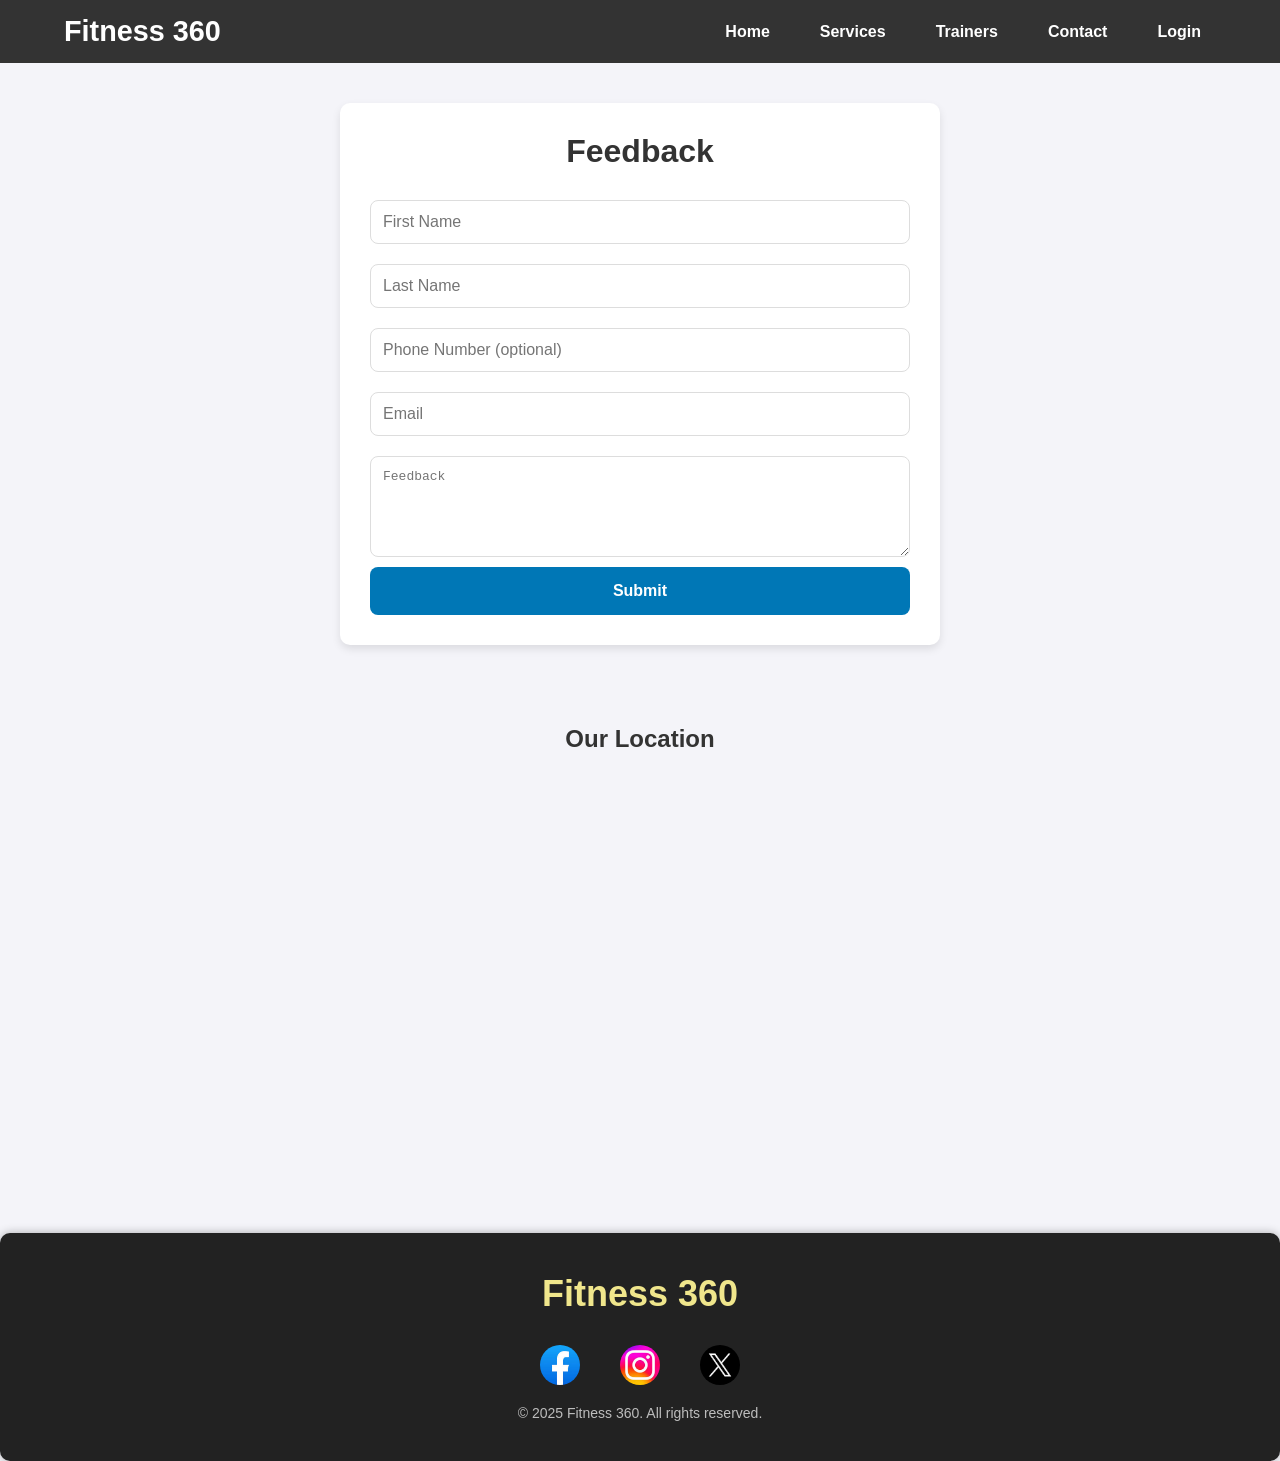
<file: contact.html>
<!DOCTYPE html
<head>
    <title>Fitness 360 - Contact Us</title>
    <link rel="stylesheet" href="contact.css">
    <script src="script.js" defer></script>
</head>
<body>

    <header>
        <div class="container header-container">
            <h1 class="logo">Fitness 360</h1>
            <nav>
                <ul class="nav-links">
                    <li><a href="index.html">Home</a></li>
                    <li><a href="services.html">Services</a></li>
                    <li><a href="trainers.html">Trainers</a></li>
                    <li><a href="contact.html">Contact</a></li>
                    <li><a href="login.html">Login</a></li>
                </ul>
            </nav>
        </div>
    </header>


    <section class="feedback-form">
        <h2>Feedback</h2>
        <form id="feedback-form">
            <input type="text" placeholder="First Name" name="first-name" required>
            <input type="text" placeholder="Last Name" name="last-name" required>
            <input type="tel" placeholder="Phone Number (optional)" name="phone">
            <input type="email" placeholder="Email" name="email" required>
            <textarea placeholder="Feedback" name="feedback" rows="5" required></textarea>
            <button type="submit">Submit</button>
        </form>

        <div id="thank-you-message" style="display: none; margin-top: 20px; color: green; font-weight: bold;">
            Thank you for your feedback! We appreciate your time.
        </div>
    </section>


    <section class="google-map">
        <h2>Our Location</h2>
        <iframe src="https://www.google.com/maps/embed?pb=..." width="100%" height="400" style="border: 0; border-radius: 12px;" allowfullscreen="" loading="lazy"></iframe>
    </section>


    <section class="footer-box">
        <div class="footer-content">
            <h2>Fitness 360</h2>
            <div class="social-links">
                <a href="https://www.facebook.com/fitness360" target="_blank">
                    <img src="facebook.png" alt="Facebook">
                </a>
                <a href="https://www.instagram.com/fitness360" target="_blank">
                    <img src="instagram.png" alt="Instagram">
                </a>
                <a href="https://twitter.com/fitness360" target="_blank">
                    <img src="x.png" alt="Twitter">
                </a>
            </div>
            <p>&copy; 2025 Fitness 360. All rights reserved.</p>
        </div>
    </section>

</body>
</html>
</file>
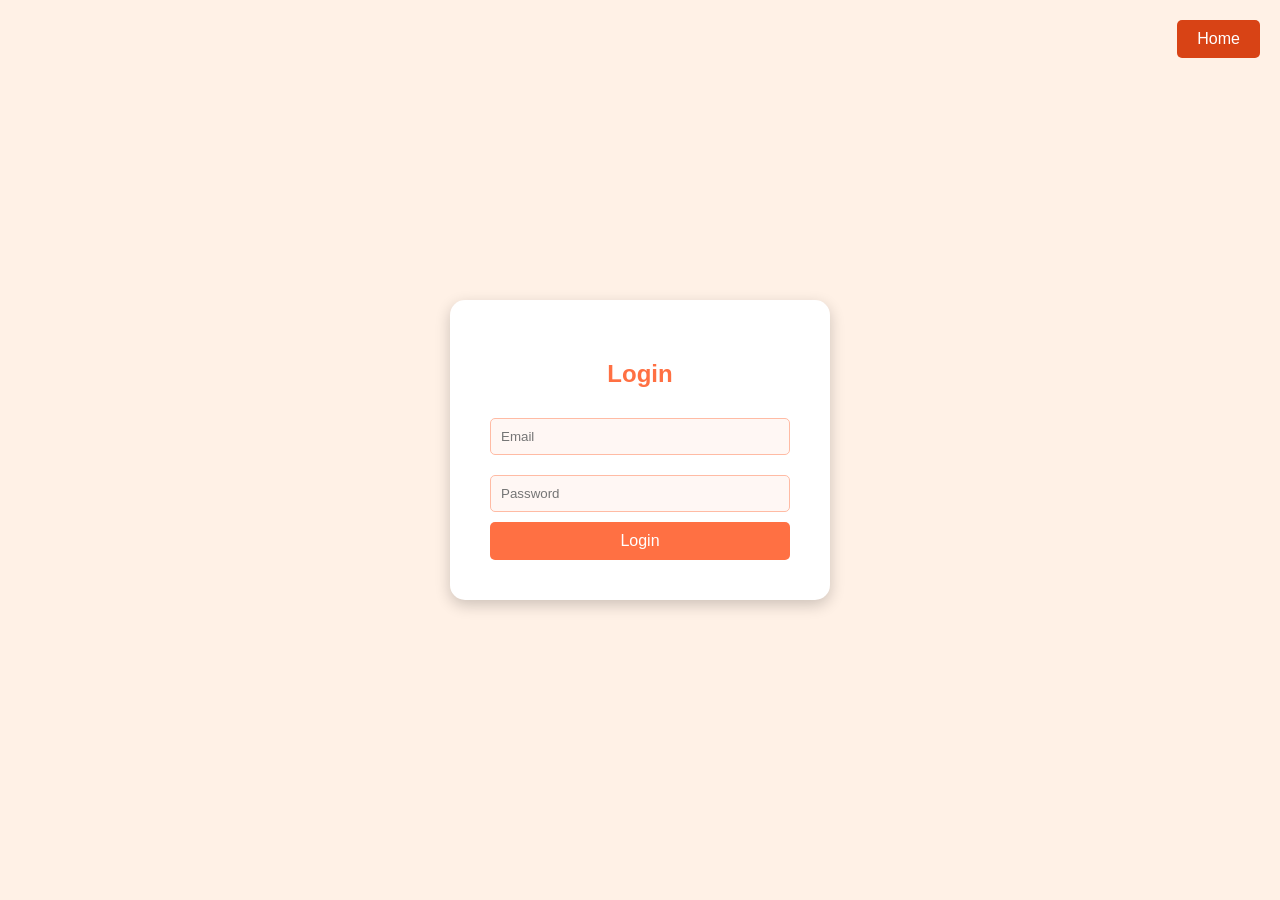
<file: login.html>
<!DOCTYPE html>
<html lang="en">
<head>
    <meta charset="UTF-8">
    <meta name="viewport" content="width=device-width, initial-scale=1.0">
    <title>Login</title>
    <link rel="stylesheet" href="login.css">
    <style>
        .home-button {
            position: absolute;
            top: 20px;
            right: 20px;
            background-color: #D84315;
            color: white;
            padding: 10px 20px;
            text-decoration: none;
            border-radius: 5px;
        }
        .home-button:hover {
            background-color: #F4511E;
        }
    </style>
</head>
<body>

    <a href="index.html" class="home-button">Home</a>

    <div class="login-container">
        <h2>Login</h2>

        <form id="loginForm">
            <input type="email" class="form-input" id="email" placeholder="Email" required>
            <input type="password" class="form-input" id="password" placeholder="Password" required>
            <button type="submit">Login</button>
        </form>

    </div>

    <script>
        document.getElementById('loginForm').addEventListener('submit', function(event) {
            event.preventDefault();
            
            const email = document.getElementById('email').value;
            const password = document.getElementById('password').value;

            if (email === "project@gmail.com" && password === "0000") {
                window.location.href = "dashboard.html";
            } else {
                alert("Invalid email or password. Please try again.");
            }
        });
    </script>

</body>
</html>
</file>
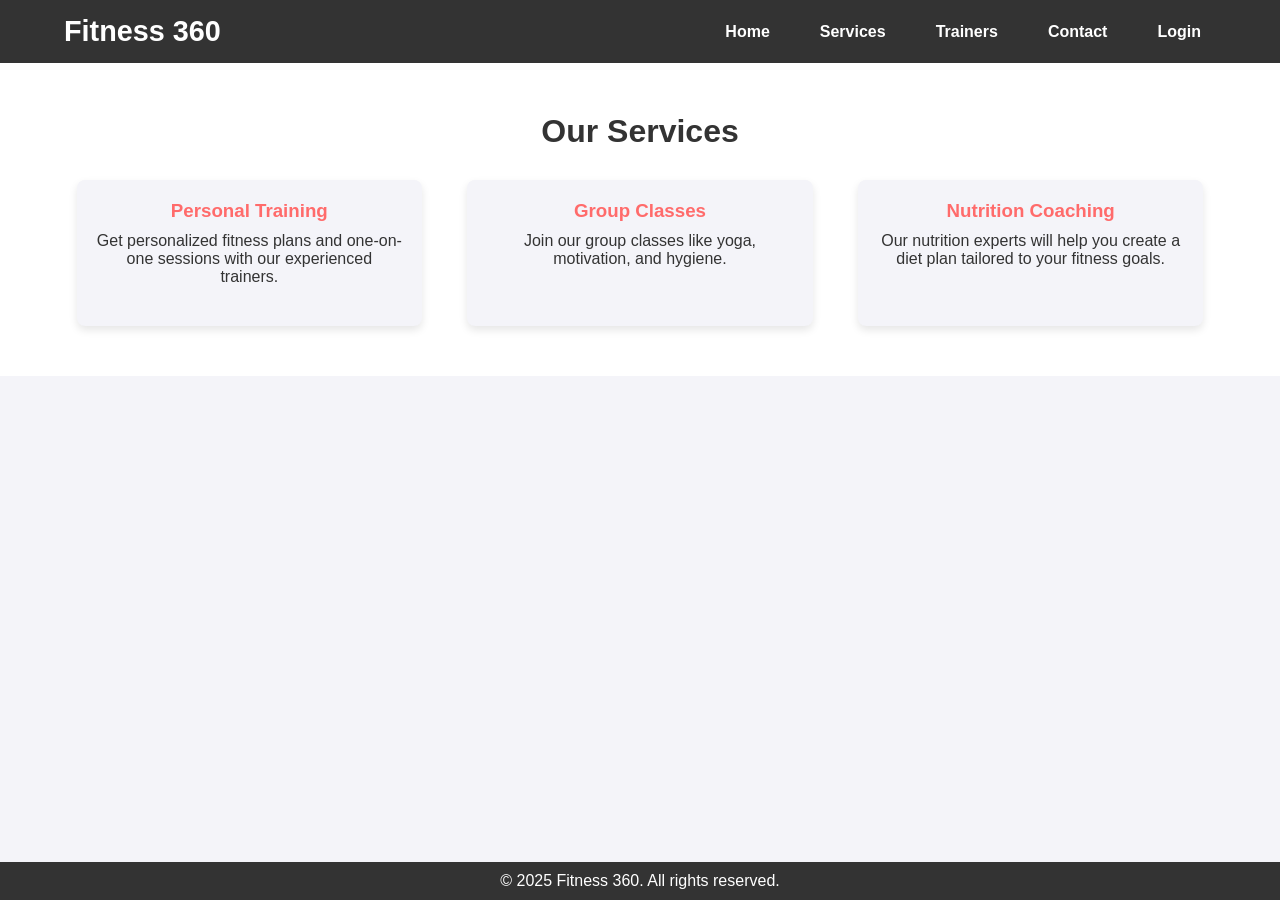
<file: services.html>
<!DOCTYPE html>
<html lang="en">
<head>
    <meta charset="UTF-8">
    <meta name="viewport" content="width=device-width, initial-scale=1.0">
    <title>Fitness 360 - Our Services</title>
    <link rel="stylesheet" href="services.css">
</head>
<body>

    <header>
        <div class="container header-container">
            <h1 class="logo">Fitness 360</h1>
            <nav>
                <ul class="nav-links">
                    <li><a href="index.html">Home</a></li>
                    <li><a href="services.html">Services</a></li>
                    <li><a href="trainers.html">Trainers</a></li>
                    <li><a href="contact.html">Contact</a></li>
                    <li><a href="login.html">Login</a></li>
                </ul>
            </nav>
        </div>
    </header>

    <section class="services">
        <div class="container">
            <h2>Our Services</h2>
            <div class="service-cards">
                <div class="card">
                    <h3>Personal Training</h3>
                    <p>Get personalized fitness plans and one-on-one sessions with our experienced trainers.</p>
                </div>
                <div class="card">
                    <h3>Group Classes</h3>
                    <p>Join our group classes like yoga, motivation, and hygiene.</p>
                </div>
                <div class="card">
                    <h3>Nutrition Coaching</h3>
                    <p>Our nutrition experts will help you create a diet plan tailored to your fitness goals.</p>
                </div>
            </div>
        </div>
    </section>

    <footer>
        <div class="container">
            <p>&copy; 2025 Fitness 360. All rights reserved.</p>
        </div>
    </footer>

</body>
</html>
</file>
<file: contact.css>
* {
    margin: 0;
    padding: 0;
    box-sizing: border-box;
}

body {
    font-family: Arial, sans-serif;
    color: #333;
    background-color: #f4f4f9;
    display: flex;
    flex-direction: column;
    min-height: 100vh;
}

.container {
    width: 90%;
    max-width: 1200px;
    margin: auto;
    flex-grow: 1;
}

header {
    background-color: #333;
    color: white;
    padding: 15px 0;
}

.header-container {
    display: flex;
    justify-content: space-between;
    align-items: center;
}

.logo {
    font-size: 1.8em;
    font-weight: bold;
}

.nav-links {
    list-style-type: none;
    display: flex;
    gap: 20px;
}

.nav-links li a {
    color: #fff;
    text-decoration: none;
    font-weight: bold;
    padding: 10px 15px;
    transition: background 0.3s, color 0.3s;
}

.nav-links li a:hover {
    background: #ff6b6b;
    color: white;
    border-radius: 5px;
}

.feedback-form {
    max-width: 600px;
    margin: 40px auto;
    padding: 30px;
    background: white;
    border-radius: 10px;
    box-shadow: 0 4px 8px rgba(0, 0, 0, 0.1);
}

.feedback-form h2 {
    font-size: 2em;
    text-align: center;
    margin-bottom: 20px;
}

.feedback-form input,
.feedback-form textarea {
    width: 100%;
    padding: 12px;
    margin: 10px 0;
    border: 1px solid #ddd;
    border-radius: 8px;
    font-size: 1em;
}

.feedback-form button {
    width: 100%;
    padding: 15px;
    background: #0077b6;
    color: white;
    border: none;
    border-radius: 8px;
    font-size: 1em;
    font-weight: bold;
    cursor: pointer;
    transition: background 0.3s ease;
}

.feedback-form button:hover {
    background: #005f8d;
}

.google-map {
    padding: 40px;
    text-align: center;
}

.google-map iframe {
    border-radius: 12px;
}
.social-links {
    display: flex;
    justify-content: center;
    margin: 30px 0;
    gap: 20px;
}

.social-links img {
    width: 40px;
    height: 40px;
    transition: transform 0.3s ease;
}

.social-links img:hover {
    transform: scale(1.1);
}

.footer-box {
    background-color: #222;
    color: white;
    padding: 40px;
    text-align: center;
    margin-top: 40px;
    border-radius: 10px;
    box-shadow: 0 0 10px rgba(0, 0, 0, 0.3);
}

.footer-box h2 {
    font-family: 'Arial', sans-serif;
    font-size: 36px;
    font-weight: bold;
    margin-bottom: 20px;
    color: #f0e68c; /* Golden color */
}

.footer-box .social-links {
    margin-bottom: 20px;
}

.footer-box .social-links a {
    margin: 0 10px;
}

.footer-box .social-links img {
    width: 40px;
    height: 40px;
    border-radius: 50%;
    transition: transform 0.3s ease;
}

.footer-box .social-links img:hover {
    transform: scale(1.1);
}

.footer-box p {
    font-size: 14px;
    color: rgba(255, 255, 255, 0.7);
}

footer {
    background: #222;
    color: white;
    padding: 20px;
    text-align: center;
}

footer p {
    font-size: 0.9em;
    color: rgba(255, 255, 255, 0.7);
}

@media (max-width: 768px) {
    .nav-links {
        flex-direction: column;
        align-items: center;
    }

    .feedback-form {
        width: 90%;
    }
}

#thank-you-message {
    font-size: 1.2em;
    text-align: center;
    padding: 10px;
    border: 2px solid green;
    background-color: #eaffea;
    border-radius: 8px;
}
</file>
<file: login.css>
body {
    font-family: Arial, sans-serif;
    background-color: #FFF1E6;
    display: flex;
    justify-content: center;
    align-items: center;
    height: 100vh;
    margin: 0;
    overflow: hidden;
}

.login-container {
    background-color: #ffffff;
    padding: 40px;
    border-radius: 15px;
    box-shadow: 0 5px 15px rgba(0, 0, 0, 0.2);
    text-align: center;
    width: 300px;
}

h2 {
    font-size: 24px;
    color: #FF7043;
    margin-bottom: 20px;
}

.form-input {
    width: 100%;
    padding: 10px;
    margin: 10px 0;
    border: 1px solid #FFBBA4;
    border-radius: 5px;
    box-sizing: border-box;
    background-color: #FFF7F4;
}

.form-input:focus {
    outline: none;
    border-color: #FF7043;
}

button {
    background-color: #FF7043;
    color: white;
    border: none;
    padding: 10px 20px;
    border-radius: 5px;
    cursor: pointer;
    width: 100%;
    font-size: 16px;
}

button:hover {
    background-color: #F4511E;
}

.container-bg {
    position: absolute;
    top: 0;
    right: 0;
    z-index: -1;
}

.container-bg img {
    width: 250px;
}

.home-button {
    position: absolute;
    top: 20px;
    right: 20px;
    background-color: #D84315;
    color: white;
    padding: 10px 20px;
    text-decoration: none;
    border-radius: 5px;
}

.home-button:hover {
    background-color: #F4511E;
}
</file>
<file: services.css>
* {
    margin: 0;
    padding: 0;
    box-sizing: border-box;
}

body {
    font-family: Arial, sans-serif;
    color: #333;
    background-color: #f4f4f9;
    display: flex;
    flex-direction: column;
    min-height: 100vh;
}

.container {
    width: 90%;
    max-width: 1200px;
    margin: auto;
    flex-grow: 1;
}

header {
    background: #333;
    color: #fff;
    padding: 15px 0;
}

.header-container {
    display: flex;
    align-items: center;
    justify-content: space-between;
}

.logo {
    font-size: 1.8em;
    font-weight: bold;
}

.nav-links {
    list-style-type: none;
    display: flex;
    gap: 20px;
}

.nav-links li a {
    color: #fff;
    text-decoration: none;
    font-weight: bold;
    padding: 10px 15px;
    transition: background 0.3s, color 0.3s;
}

.nav-links li a:hover {
    background: #ff6b6b;
    color: #fff;
    border-radius: 5px;
}

.box {
    position: relative;
    height: 100vh;
    color: #fff;
    text-align: center;
    padding: 0;
}

#box-video {
    position: absolute;
    top: 0;
    left: 0;
    width: 100%;
    height: 100%;
    object-fit: cover;
    z-index: -1;
}

.box-text {
    position: absolute;
    top: 50%;
    left: 50%;
    transform: translate(-50%, -50%);
    text-align: center;
    color: white;
    z-index: 1;
}

.box-text h2 {
    font-size: 2.5em;
    margin-bottom: 20px;
}

.box-text p {
    font-size: 1.2em;
    margin-bottom: 20px;
}

.box-btn {
    background: #ff6b6b;
    color: #fff;
    padding: 10px 20px;
    text-decoration: none;
    font-weight: bold;
    border-radius: 5px;
    transition: background 0.3s;
}

.box-btn:hover {
    background: #ff4a4a;
}

.services {
    background: #fff;
    padding: 50px 0;
    text-align: center;
}

.services h2 {
    font-size: 2em;
    margin-bottom: 30px;
}

.service-cards {
    display: flex;
    justify-content: space-around;
    gap: 20px;
    flex-wrap: wrap;
}

.card {
    background: #f4f4f9;
    border-radius: 8px;
    padding: 20px;
    box-shadow: 0 4px 8px rgba(0, 0, 0, 0.1);
    width: 30%;
    transition: transform 0.3s ease, background-color 0.3s ease;
}

.card h3 {
    color: #ff6b6b;
    margin-bottom: 10px;
}

.card p {
    margin-bottom: 20px;
}

.service-cards .card:hover {
    background-color: #ff6b6b;
    transform: scale(1.05);
    color: white;
}

.trainers {
    background: #eee;
    padding: 50px 0;
    text-align: center;
}

.trainers h2 {
    font-size: 2em;
    margin-bottom: 30px;
}

.about {
    background: #fff;
    padding: 50px 0;
    text-align: center;
}

.about h2 {
    font-size: 2em;
    margin-bottom: 20px;
}

.about p {
    font-size: 1.1em;
    max-width: 800px;
    margin: auto;
}

.membership {
    background: #f4f4f9;
    padding: 50px 0;
    text-align: center;
}

.membership h2 {
    font-size: 2em;
    margin-bottom: 20px;
}

.membership-cards {
    display: flex;
    justify-content: space-around;
    gap: 20px;
}

.membership .card {
    background: #fff;
    border-radius: 8px;
    padding: 20px;
    box-shadow: 0 4px 8px rgba(0, 0, 0, 0.1);
    width: 30%;
}

.testimonials {
    background: #eee;
    padding: 50px 0;
    text-align: center;
}

.testimonials h2 {
    font-size: 2em;
    margin-bottom: 20px;
}

.testimonial-cards {
    display: flex;
    justify-content: space-around;
    gap: 20px;
}

.testimonials .card {
    background: #f4f4f9;
    border-radius: 8px;
    padding: 20px;
    box-shadow: 0 4px 8px rgba(0, 0, 0, 0.1);
    width: 30%;
}

.gallery {
    background: #fff;
    padding: 50px 0;
    text-align: center;
}

.gallery h2 {
    font-size: 2em;
    margin-bottom: 20px;
}

.gallery-images {
    display: grid;
    grid-template-columns: repeat(auto-fit, minmax(200px, 1fr));
    gap: 10px;
}

.gallery-images img {
    width: 100%;
    height: auto;
    border-radius: 8px;
    box-shadow: 0 4px 8px rgba(0, 0, 0, 0.1);
}

.trainer-cards {
    display: flex;
    justify-content: space-around;
    gap: 20px;
}

.trainers {
    padding: 40px 20px;
    text-align: center;
}

.trainer-cards .card {
    cursor: pointer;
    text-align: center;
    border-radius: 8px;
    padding: 20px;
    background: #f4f4f9;
    box-shadow: 0 4px 8px rgba(0, 0, 0, 0.1);
}

.trainer-cards .card img {
    width: 150px;
    height: 150px;
    border-radius: 50%;
    margin-bottom: 15px;
}

.trainer-cards .card:hover {
    transform: scale(1.05);
}

.modal {
    display: none;
    position: fixed;
    z-index: 1;
    padding-top: 100px;
    left: 0;
    top: 0;
    width: 100%;
    height: 100%;
    overflow: auto;
    background-color: rgba(0, 0, 0, 0.8);
}

.modal-content {
    background-color: #fefefe;
    margin: auto;
    padding: 20px;
    border: 1px solid #888;
    width: 80%;
    max-width: 500px;
    text-align: center;
    border-radius: 10px;
}

.close {
    color: #aaa;
    float: right;
    font-size: 28px;
    font-weight: bold;
}

.close:hover,
.close:focus {
    color: black;
    text-decoration: none;
    cursor: pointer;
}

footer {
    text-align: center;
    padding: 10px;
    background-color: #333;
    color: white;
}

.contact {
    background: #fff;
    padding: 50px 0;
    text-align: center;
}

.contact h2 {
    font-size: 2em;
    margin-bottom: 20px;
}

footer {
    background: #333;
    color: #fff;
    padding: 10px 0;
    text-align: center;
    margin-top: auto;
}

.login-link {
    color: #fff;
    text-decoration: none;
    font-weight: bold;
    padding: 10px 15px;
    background: #ff6b6b;
    border-radius: 5px;
    transition: background 0.3s, color 0.3s;
}

.login-link:hover {
    background: #ff4a4a;
}

@media screen and (max-width: 768px) {
    .nav-links {
        flex-direction: column;
        gap: 10px;
    }

    .membership-cards, .testimonial-cards, .trainer-cards {
        flex-direction: column;
        gap: 20px;
    }

    .gallery-images {
        grid-template-columns: repeat(auto-fit, minmax(150px, 1fr));
    }
}

.dashboard {
    background: #f4f4f9;
    padding: 50px 0;
    text-align: center;
}

.dashboard h2 {
    font-size: 2.5em;
    font-weight: bold;
    text-align: center;
    margin-bottom: 30px;
}



.dashboard-table {
    width: 80%;
    margin: 0 auto;
    border-collapse: collapse;
    box-shadow: 0 4px 8px rgba(0, 0, 0, 0.1);
    background: #fff;
    border-radius: 8px;
}

.dashboard-table th, .dashboard-table td {
    padding: 15px;
    text-align: center;
    border: 1px solid #ddd;
}

.dashboard-table th {
    background-color: #ff6b6b;
    color: #fff;
    font-weight: bold;
}

.dashboard-table tr:nth-child(even) {
    background-color: #f9f9f9;
}

.dashboard-table tr:hover {
    background-color: #ff6b6b;
    color: white;
}

.dashboard-table .level {
    color: #ff6b6b;
    font-weight: bold;
}

.dashboard-table .level.high {
    color: #2ecc71;
}

.dashboard-table .level.medium {
    color: #f39c12;
}

.dashboard-table .level.low {
    color: #e74c3c;
}

.dashboard-actions {
    display: flex;
    justify-content: center;
    gap: 20px;
    margin-top: 40px;
}

.dashboard-actions .btn {
    background: #ff6b6b;
    color: #fff;
    padding: 10px 20px;
    text-decoration: none;
    border-radius: 5px;
    font-weight: bold;
    transition: background 0.3s;
}

.dashboard-actions .btn:hover {
    background: #ff4a4a;
}

@media screen and (max-width: 768px) {
    .dashboard-table {
        width: 100%;
    }
    
    .dashboard-actions {
        flex-direction: column;
    }
}
</file>
